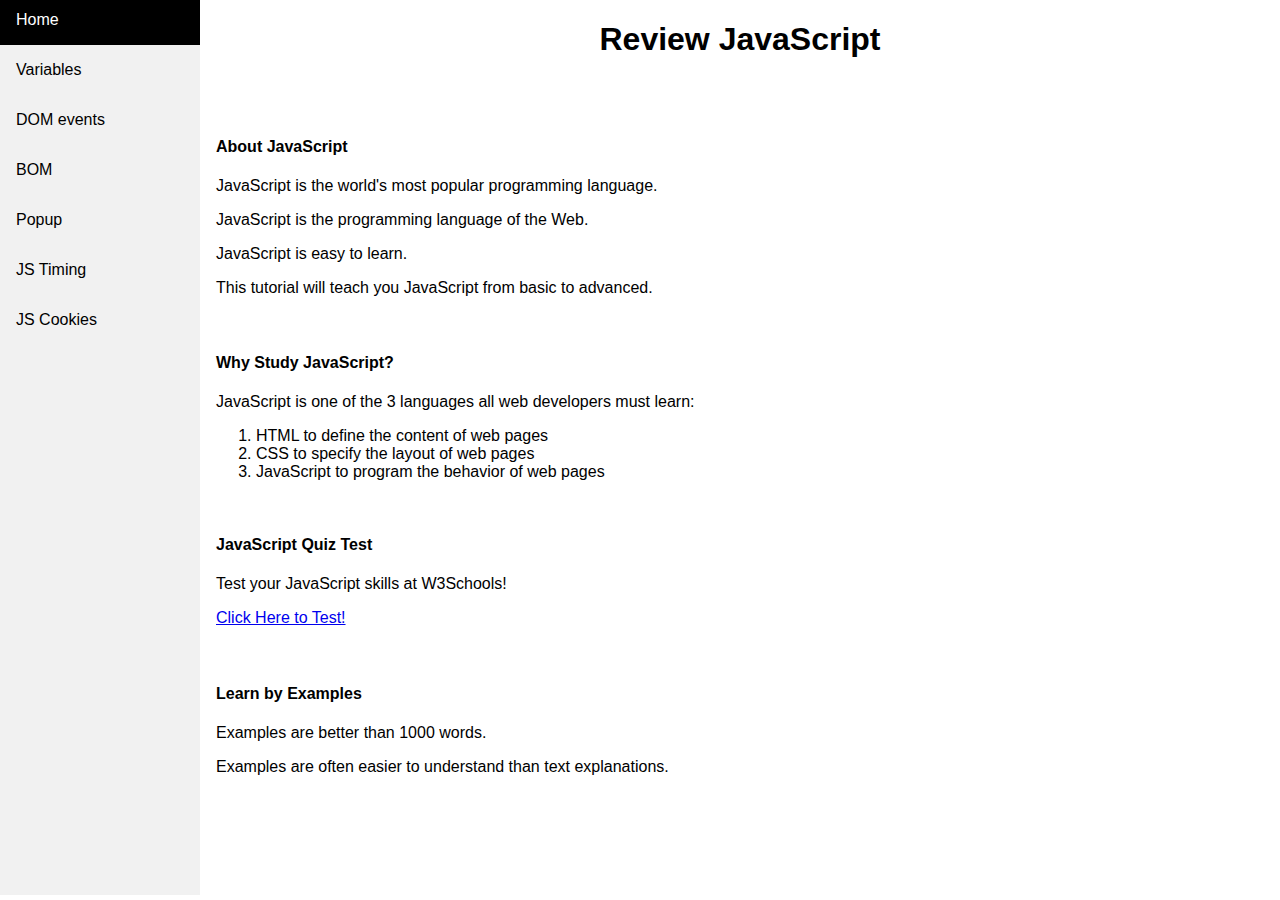
<file: index.html>
<!DOCTYPE html>
<html lang="en">
<head>
    <meta charset="UTF-8">
    <meta http-equiv="X-UA-Compatible" content="IE=edge">
    <meta name="viewport" content="width=device-width, initial-scale=1.0">
    <title>Home Page</title>
    <style>
        #heading{
            text-align: center;
            display: block;
            margin-left: 200px;
            margin-right: auto;
        }

        body {
        margin: 0;
        font-family: "Lato", sans-serif;
        }

        .sidebar {
        margin: 0;
        margin-top: -85px;
        padding: 0;
        width: 200px;
        background-color: #f1f1f1;
        position: fixed;
        height: 100%;
        overflow: auto;
        }

        .sidebar a {
        display: block;
        color: black;
        padding: 16px;
        text-decoration: none;
        }

        .sidebar a:hover {
        background-color: black;
        color: white;
        }

        .content {
        margin-left: 200px;
        padding: 1px 16px;
        }

        @media screen and (max-width: 700px) 
        {
        .sidebar {
            width: 100%;
            height: auto;
            position: relative;
        }
        .sidebar a {float: left;}
        .content {margin-left: 0;}
        }

        @media screen and (max-width: 400px) {
        .sidebar a {
            text-align: center;
            float: none;
        }
    }
    #content2{
            display: block;
            margin-top:-110px;
            margin-left: 600px;
        }
    .content3{
        margin-top: -370px;
    }
    </style>
</head>
<body>
    <h1 id="heading"> Review JavaScript </h1>
    <div class="sidebar">
        <a class="active" href="#home">Home</a>
        <a href="variables.html">Variables</a>
        <a href="DOM.html">DOM events</a>
        <a href="BOM.html">BOM</a>
        <a href="Popup.html">Popup </a>
        <a href="JSTiming.html"> JS Timing </a>
        <a href="JSCookies.html"> JS Cookies </a>
      </div>
      <div class="content">
        <br>
        <br>
        <h4> About JavaScript </h4>
        <p>JavaScript is the world's most popular programming language.</p>
        <p>JavaScript is the programming language of the Web.</p>
        <p>JavaScript is easy to learn.</p>
        <p>This tutorial will teach you JavaScript from basic to advanced.</p>
        <iframe id="content2" src="https://giphy.com/embed/xT9IgzoKnwFNmISR8I" width="480" height="429" frameBorder="0" class="giphy-embed" allowFullScreen></iframe><p><a href="https://giphy.com/gifs/code-coding-seamless-xT9IgzoKnwFNmISR8I"></a></p>
        <section class="content3">
            <br>
            <br>
            <br>
            <h4>Why Study JavaScript?</h4>
            <p>JavaScript is one of the 3 languages all web developers must learn:</p>
            <ol>
                <li>HTML to define the content of web pages</li>
                <li>CSS to specify the layout of web pages</li>
                <li>JavaScript to program the behavior of web pages</li>
            </ol>
            <br>
            <h4>JavaScript Quiz Test</h4>
            <p>Test your JavaScript skills at W3Schools!</p>
            <a href="https://www.w3schools.com/js/js_quiz.asp">Click Here to Test! </a>
            <br>
            <br>
            <br>
            <h4> Learn by Examples</h4>
            <p>Examples are better than 1000 words. </p>
            <p>Examples are often easier to understand than text explanations.</p>
        </section>
    </div>
</body>
</html>
</file>
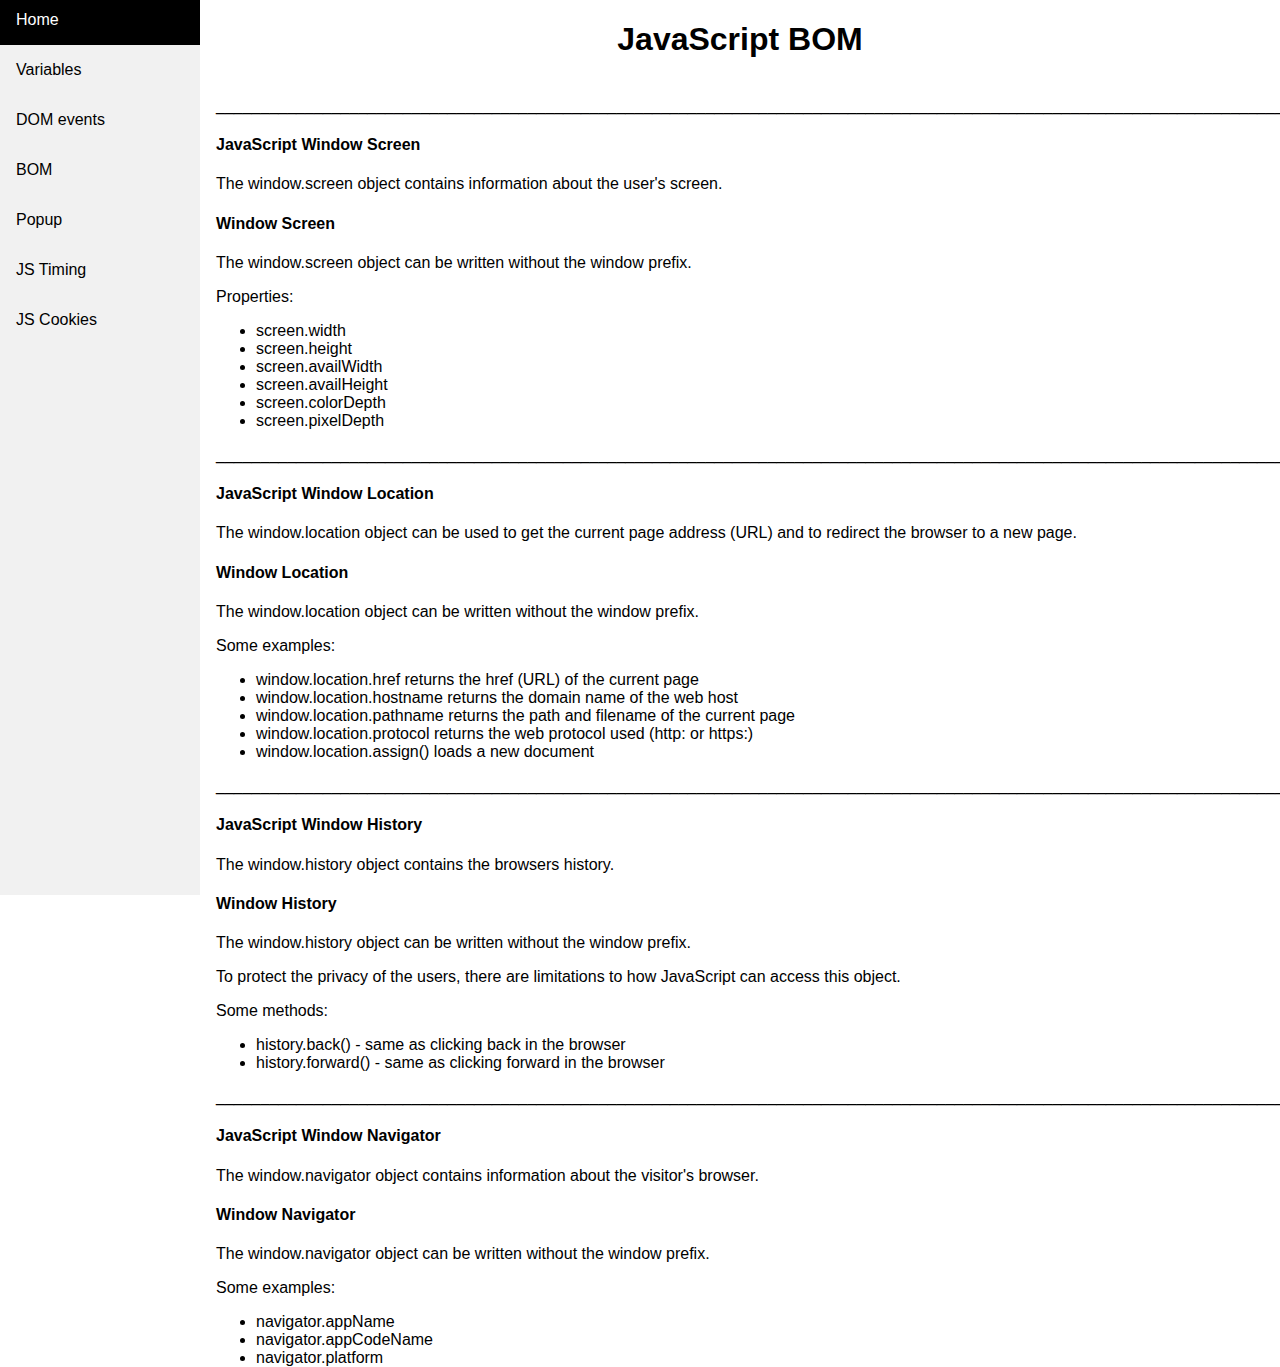
<file: BOM.html>
<!DOCTYPE html>
<html lang="en">
<head>
    <meta charset="UTF-8">
    <meta http-equiv="X-UA-Compatible" content="IE=edge">
    <meta name="viewport" content="width=device-width, initial-scale=1.0">
    <title>JavaScript BOM</title>
    <link rel="stylesheet" href="CSS/BOMStyle.css">
</head>
<body>
    <h1 id="heading"> JavaScript BOM </h1>
    <div class="sidebar">
        <a class="active" href="#home">Home</a>
        <a href="variables.html">Variables</a>
        <a href="DOM.html">DOM events</a>
        <a href="BOM.html">BOM</a>
        <a href="Popup.html">Popup </a>
        <a href="JSTiming.html"> JS Timing </a>
        <a href="JSCookies.html"> JS Cookies </a>
      </div>
    <div class="content">
        <p>__________________________________________________________________________________________________________________________________________________</p>
        <section>
            <h4>JavaScript Window Screen</h4>
            <p>The window.screen object contains information about the user's screen.</p>
            <h4>Window Screen</h4>
            <p>The window.screen object can be written without the window prefix.</p>
            <p> Properties: </p>
            <ul>
                <li> screen.width</li>
                <li> screen.height</li>
                <li> screen.availWidth</li>
                <li> screen.availHeight</li>
                <li> screen.colorDepth</li>
                <li> screen.pixelDepth</li>
            </ul>
        </section>
        <p>__________________________________________________________________________________________________________________________________________________</p>
        <section>
            <h4>JavaScript Window Location</h4>
            <p>The window.location object can be used to get the current page address (URL) and to redirect the browser to a new page.</p>
            <h4>Window Location</h4>
            <p>The window.location object can be written without the window prefix.</p>
            <p> Some examples: </p>
            <ul>
                <li>window.location.href returns the href (URL) of the current page</li>
                <li>window.location.hostname returns the domain name of the web host</li>
                <li>window.location.pathname returns the path and filename of the current page</li>
                <li>window.location.protocol returns the web protocol used (http: or https:)</li>
                <li>window.location.assign() loads a new document</li>
            </ul>
        </section>
        <p>__________________________________________________________________________________________________________________________________________________</p>
        <section>
            <h4>JavaScript Window History</h4>
            <p>The window.history object contains the browsers history.</p>
            <h4>Window History</h4>
            <p>The window.history object can be written without the window prefix.</p>
            <p>To protect the privacy of the users, there are limitations to how JavaScript can access this object. </p>
            <p>Some methods:</p>
            <ul>
                <li>history.back() - same as clicking back in the browser</li>
                <li>history.forward() - same as clicking forward in the browser</li>
            </ul>
        </section>
        <p>__________________________________________________________________________________________________________________________________________________</p>
        <section>
            <h4>JavaScript Window Navigator</h4>
            <p>The window.navigator object contains information about the visitor's browser.</p>
            <h4>Window Navigator</h4>
            <p>The window.navigator object can be written without the window prefix.</p>
            <p>Some examples:</p>
            <ul>
                <li>navigator.appName</li>
                <li>navigator.appCodeName</li>
                <li>navigator.platform</li>
            </ul>
        </section>
    </div>
</body>
</html>
</file>
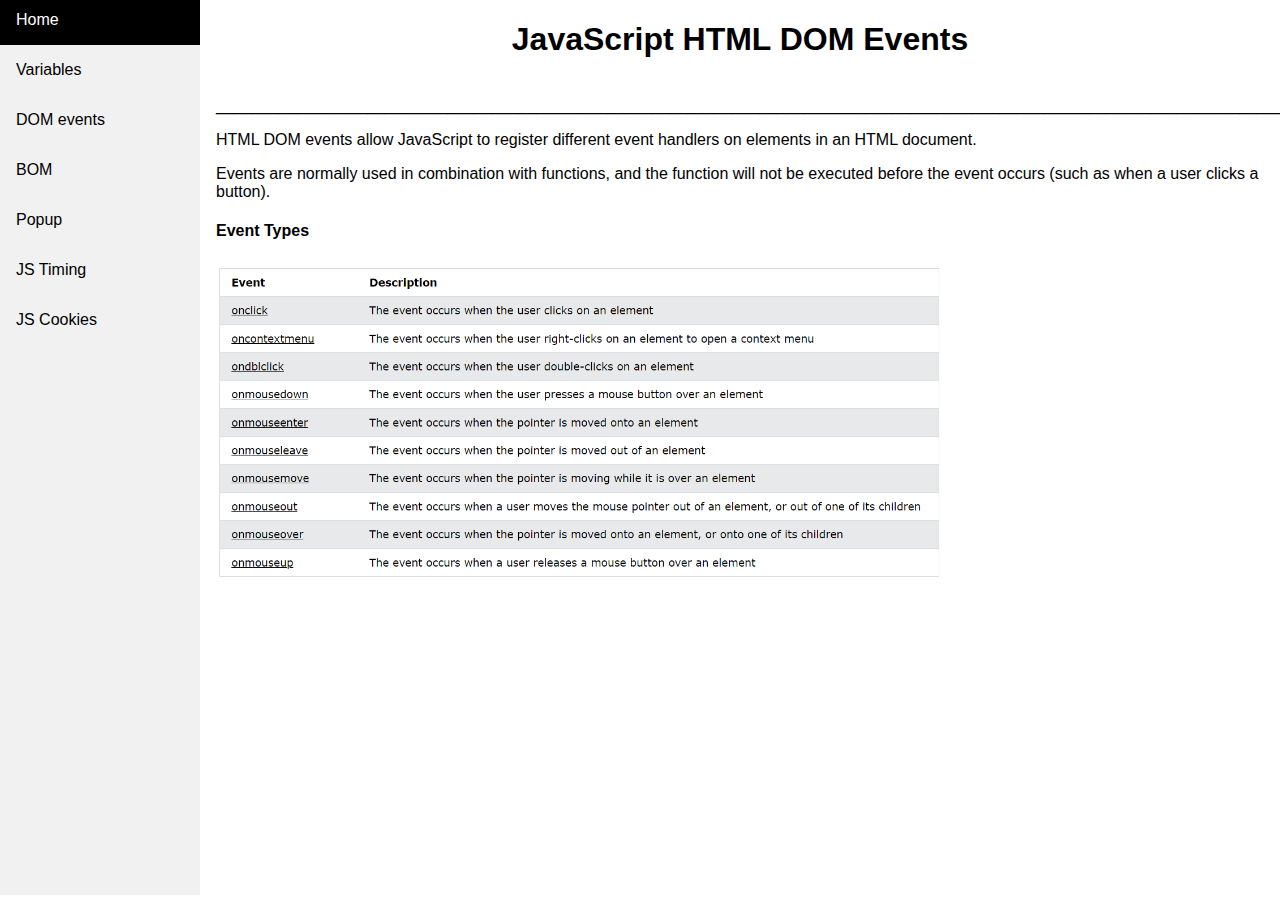
<file: DOM.html>
<!DOCTYPE html>
<html lang="en">
<head>
    <meta charset="UTF-8">
    <meta http-equiv="X-UA-Compatible" content="IE=edge">
    <meta name="viewport" content="width=device-width, initial-scale=1.0">
    <title>DOM events</title>
    <link rel="stylesheet" href="CSS/DOMStyle.css">
</head>
<body>
    <h1 id="heading"> JavaScript HTML DOM Events </h1>
    <div class="sidebar">
        <a class="active" href="index.html">Home</a>
        <a href="variables.html">Variables</a>
        <a href="DOM.html">DOM events</a>
        <a href="BOM.html">BOM</a>
        <a href="Popup.html">Popup </a>
        <a href="JSTiming.html"> JS Timing </a>
        <a href="JSCookies.html"> JS Cookies </a>
      </div>
    <div class="content">
        <p>__________________________________________________________________________________________________________________________________________________</p>
        <section>
            <p>HTML DOM events allow JavaScript to register different event handlers on elements in an HTML document.</p>
            <p>Events are normally used in combination with functions, and the function will not be executed before the event occurs (such as when a user clicks a button).</p>
        </section>
        <section>
            <h4>Event Types</h4>
            <img id="events" src="Images/events.PNG">
        </section>
    </div>
</body>
</html>
</file>
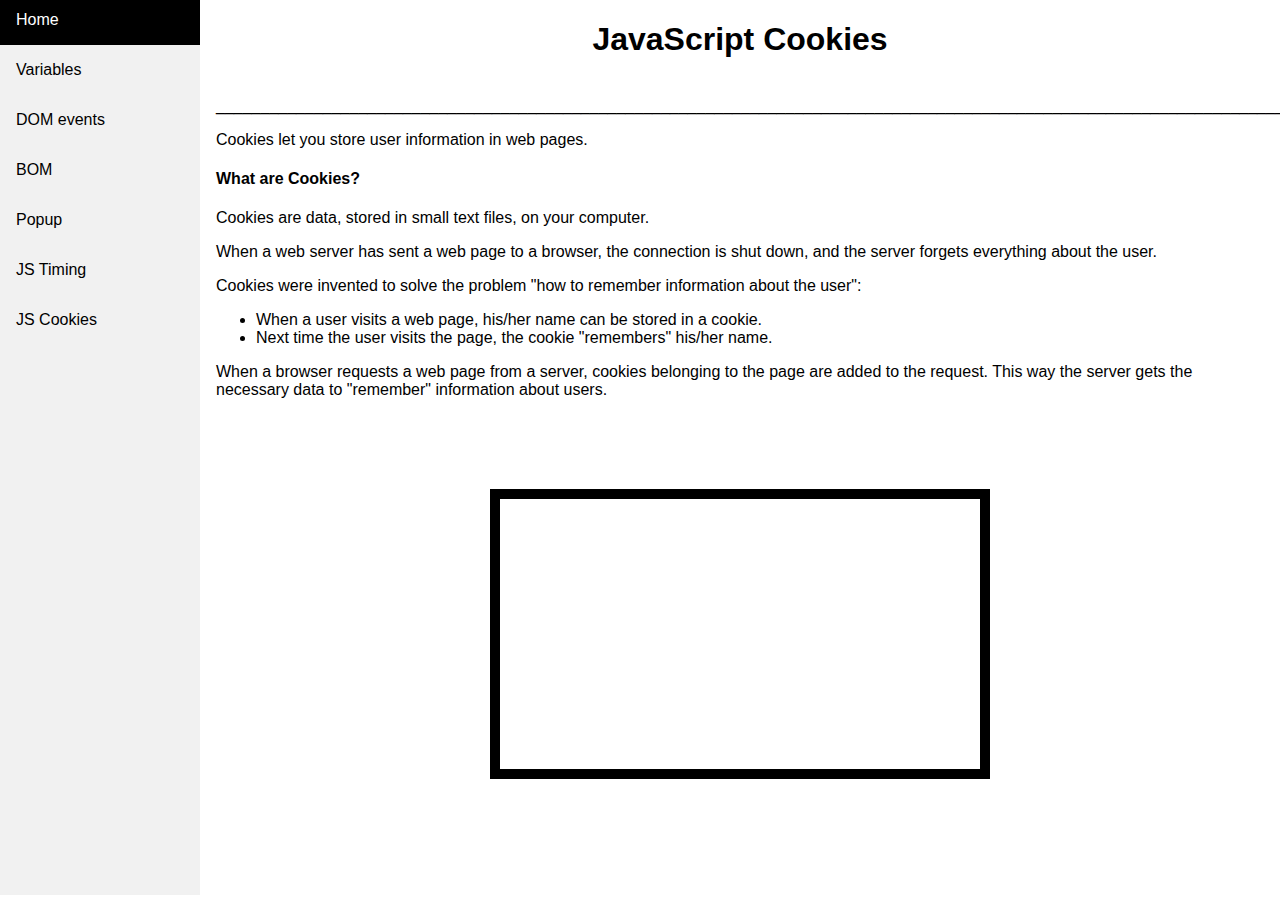
<file: JSCookies.html>
<!DOCTYPE html>
<html lang="en">
<head>
    <meta charset="UTF-8">
    <meta http-equiv="X-UA-Compatible" content="IE=edge">
    <meta name="viewport" content="width=device-width, initial-scale=1.0">
    <title>JS cookies</title>
    <link rel="stylesheet" href="CSS/cookiesStyles.css">
</head>
<body>
    <h1 id="heading"> JavaScript Cookies </h1>
    <div class="sidebar">
        <a class="active" href="index.html">Home</a>
        <a href="variables.html">Variables</a>
        <a href="DOM.html">DOM events</a>
        <a href="BOM.html">BOM</a>
        <a href="Popup.html">Popup </a>
        <a href="JSTiming.html"> JS Timing </a>
        <a href="JSCookies.html"> JS Cookies </a>
      </div>
    <div class="content">
        <p>__________________________________________________________________________________________________________________________________________________</p>
        <section>
            <p>Cookies let you store user information in web pages.</p>
            <h4>What are Cookies?</h4>
            <p>Cookies are data, stored in small text files, on your computer.</p>
            <p>When a web server has sent a web page to a browser, the connection is shut down, and the server forgets everything about the user.</p>
            <p>Cookies were invented to solve the problem "how to remember information about the user":</p>
            <ul>
                <li>When a user visits a web page, his/her name can be stored in a cookie.</li>
                <li>Next time the user visits the page, the cookie "remembers" his/her name.</li>
            </ul>
        <p>When a browser requests a web page from a server, cookies belonging to the page are added to the request. This way the server gets the necessary data to "remember" information about users.</p>
        </section>
        <iframe id="cookies" src="https://giphy.com/embed/xT0xeMA62E1XIlup68" width="480" height="270" frameBorder="0" class="giphy-embed" allowFullScreen></iframe><p><a href="https://giphy.com/gifs/sesamestreet-xT0xeMA62E1XIlup68"></a></p>
    </div>
</body>
</html>
</file>
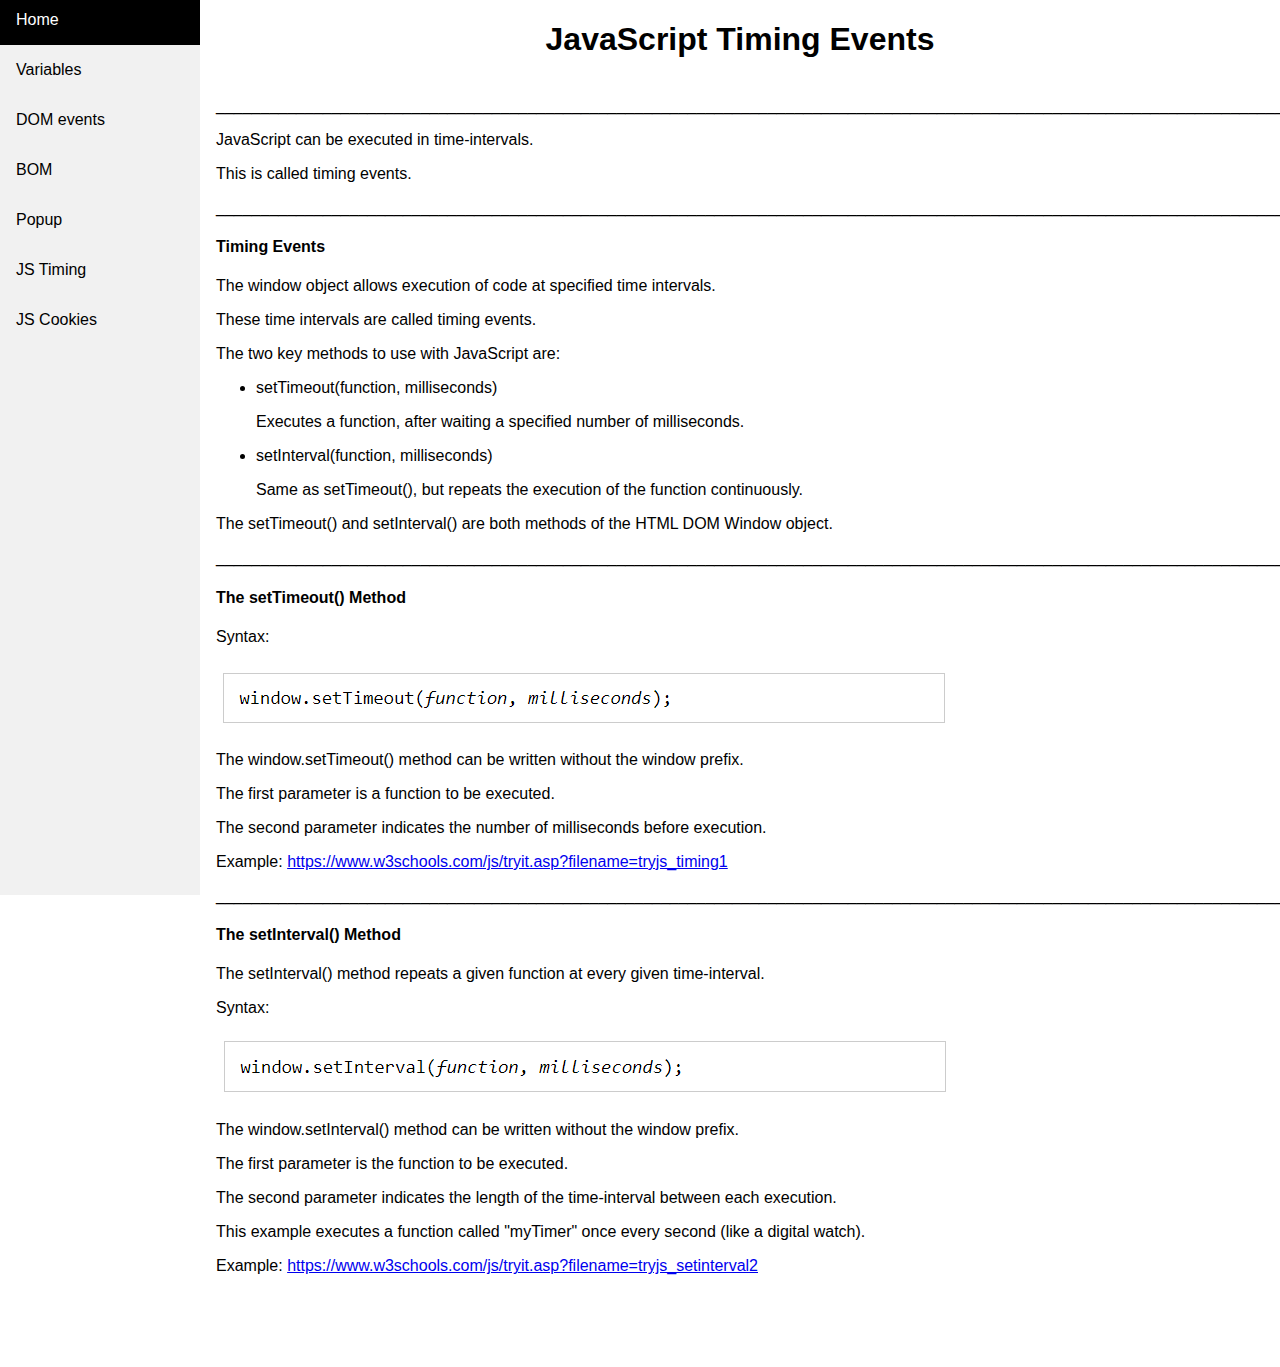
<file: JSTiming.html>
<!DOCTYPE html>
<html lang="en">
<head>
    <meta charset="UTF-8">
    <meta http-equiv="X-UA-Compatible" content="IE=edge">
    <meta name="viewport" content="width=device-width, initial-scale=1.0">
    <title> JS Timing </title>
    <link rel="stylesheet" href="CSS/JSTimingStyle.css">
</head>
<body>
    <h1 id="heading"> JavaScript Timing Events </h1>
    <div class="sidebar">
        <a class="active" href="index.html">Home</a>
        <a href="variables.html">Variables</a>
        <a href="DOM.html">DOM events</a>
        <a href="BOM.html">BOM</a>
        <a href="Popup.html">Popup </a>
        <a href="JSTiming.html"> JS Timing </a>
        <a href="JSCookies.html"> JS Cookies </a>
      </div>
    <div class="content">
        <p>__________________________________________________________________________________________________________________________________________________</p>
        <section>
            <p>JavaScript can be executed in time-intervals.</p>
            <p>This is called timing events.</p>
        </section>
        <p>__________________________________________________________________________________________________________________________________________________</p>
        <section>
            <h4>Timing Events</h4>
            <p>The window object allows execution of code at specified time intervals.</p>
            <p>These time intervals are called timing events.</p>
            <p>The two key methods to use with JavaScript are:</p>
            <ul>
                <li>setTimeout(function, milliseconds)
                    <p>Executes a function, after waiting a specified number of milliseconds.</p>
                </li>
                <li>setInterval(function, milliseconds)
                    <p>Same as setTimeout(), but repeats the execution of the function continuously.</p>
                </li>
            </ul>
            <p>The setTimeout() and setInterval() are both methods of the HTML DOM Window object.</p>
        </section>
        <p>__________________________________________________________________________________________________________________________________________________</p>
        <section>
            <h4>The setTimeout() Method</h4>
            <p>Syntax: </p>
            <img src="Images/setTimeout.PNG">
            <p>The window.setTimeout() method can be written without the window prefix.</p>
            <p>The first parameter is a function to be executed.</p>
            <p>The second parameter indicates the number of milliseconds before execution.</p>
            <p>Example: <a href="https://www.w3schools.com/js/tryit.asp?filename=tryjs_timing1">https://www.w3schools.com/js/tryit.asp?filename=tryjs_timing1</a></p>
        </section>
        <p>__________________________________________________________________________________________________________________________________________________</p>
        <section>
            <h4>The setInterval() Method</h4>
            <p>The setInterval() method repeats a given function at every given time-interval.</p>
            <p> Syntax: </p>
            <img src="Images/setInterval.PNG">
            <p>The window.setInterval() method can be written without the window prefix.</p>
            <p>The first parameter is the function to be executed.</p>
            <p>The second parameter indicates the length of the time-interval between each execution.</p>
            <p>This example executes a function called "myTimer" once every second (like a digital watch).</p>
            <p>Example: <a href="https://www.w3schools.com/js/tryit.asp?filename=tryjs_setinterval2">https://www.w3schools.com/js/tryit.asp?filename=tryjs_setinterval2</a></p>
        </section>
    </div>
</body>
</html>
</file>
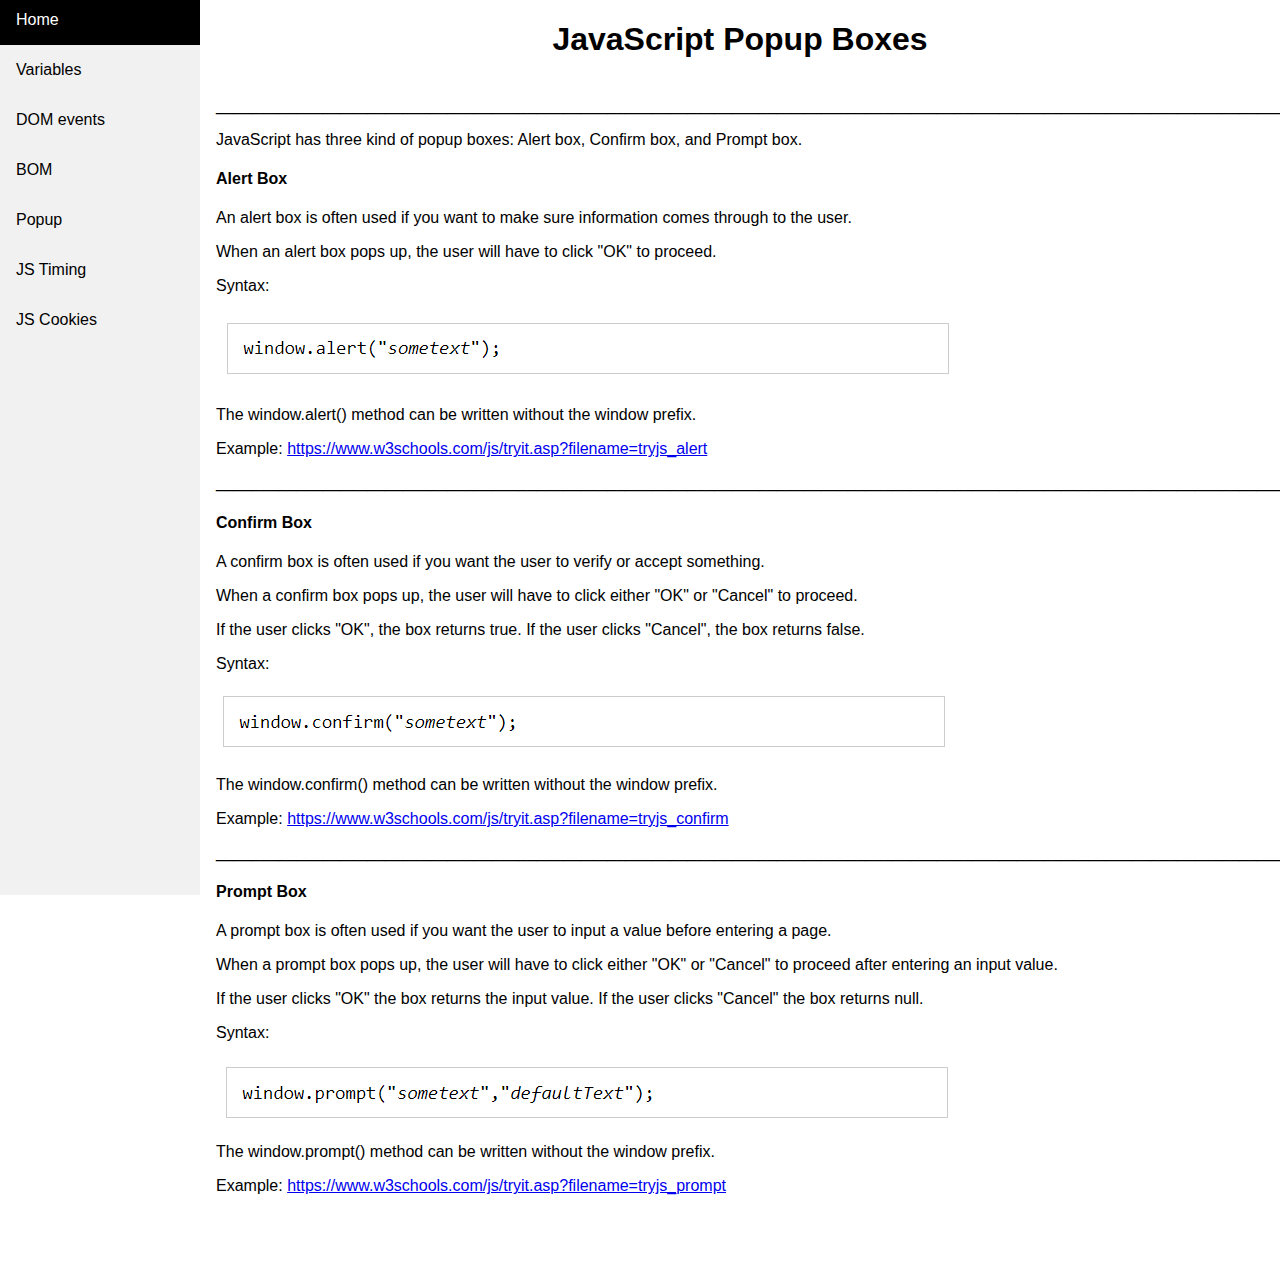
<file: Popup.html>
<!DOCTYPE html>
<html lang="en">
<head>
    <meta charset="UTF-8">
    <meta http-equiv="X-UA-Compatible" content="IE=edge">
    <meta name="viewport" content="width=device-width, initial-scale=1.0">
    <title>Popup</title>
    <link rel="stylesheet" href="CSS/popupStyles.css">
</head>
<body>
    <h1 id="heading"> JavaScript Popup Boxes </h1>
    <div class="sidebar">
        <a class="active" href="#home">Home</a>
        <a href="variables.html">Variables</a>
        <a href="DOM.html">DOM events</a>
        <a href="BOM.html">BOM</a>
        <a href="Popup.html">Popup </a>
        <a href="JSTiming.html"> JS Timing </a>
        <a href="JSCookies.html"> JS Cookies </a>
    </div>
    <div class="content">
        <p>__________________________________________________________________________________________________________________________________________________</p>
        <section>
            <p>JavaScript has three kind of popup boxes: Alert box, Confirm box, and Prompt box.</p>
            <h4>Alert Box</h4>
            <p>An alert box is often used if you want to make sure information comes through to the user.</p>
            <p>When an alert box pops up, the user will have to click "OK" to proceed.</p>
            <p>Syntax: </p>
            <img src="Images/alertBox.PNG" alt="Alert Box">
            <p>The window.alert() method can be written without the window prefix.</p>
            <p>Example: <a href="https://www.w3schools.com/js/tryit.asp?filename=tryjs_alert">https://www.w3schools.com/js/tryit.asp?filename=tryjs_alert</a></p>
        </section>
        <p>__________________________________________________________________________________________________________________________________________________</p>
        <section>
            <h4>Confirm Box</h4>
            <p>A confirm box is often used if you want the user to verify or accept something.</p>
            <p>When a confirm box pops up, the user will have to click either "OK" or "Cancel" to proceed.</p>
            <p>If the user clicks "OK", the box returns true. If the user clicks "Cancel", the box returns false.</p>
            <p>Syntax: </p>
            <img src="Images/confirm.PNG">
            <p>The window.confirm() method can be written without the window prefix.</p>
            <p>Example: <a href="https://www.w3schools.com/js/tryit.asp?filename=tryjs_confirm">https://www.w3schools.com/js/tryit.asp?filename=tryjs_confirm</a></p>
        </section>
        <p>__________________________________________________________________________________________________________________________________________________</p>
        <section>
            <h4>Prompt Box</h4>
            <p>A prompt box is often used if you want the user to input a value before entering a page.</p>
            <p>When a prompt box pops up, the user will have to click either "OK" or "Cancel" to proceed after entering an input value.</p>
            <p>If the user clicks "OK" the box returns the input value. If the user clicks "Cancel" the box returns null.</p>
            <p>Syntax: </p>
            <img src="Images/prompt.PNG">
            <p>The window.prompt() method can be written without the window prefix.</p>
            <p>Example: <a href="https://www.w3schools.com/js/tryit.asp?filename=tryjs_prompt">https://www.w3schools.com/js/tryit.asp?filename=tryjs_prompt</a></p>
        </section>
    </div>
</body>
</html>
</file>
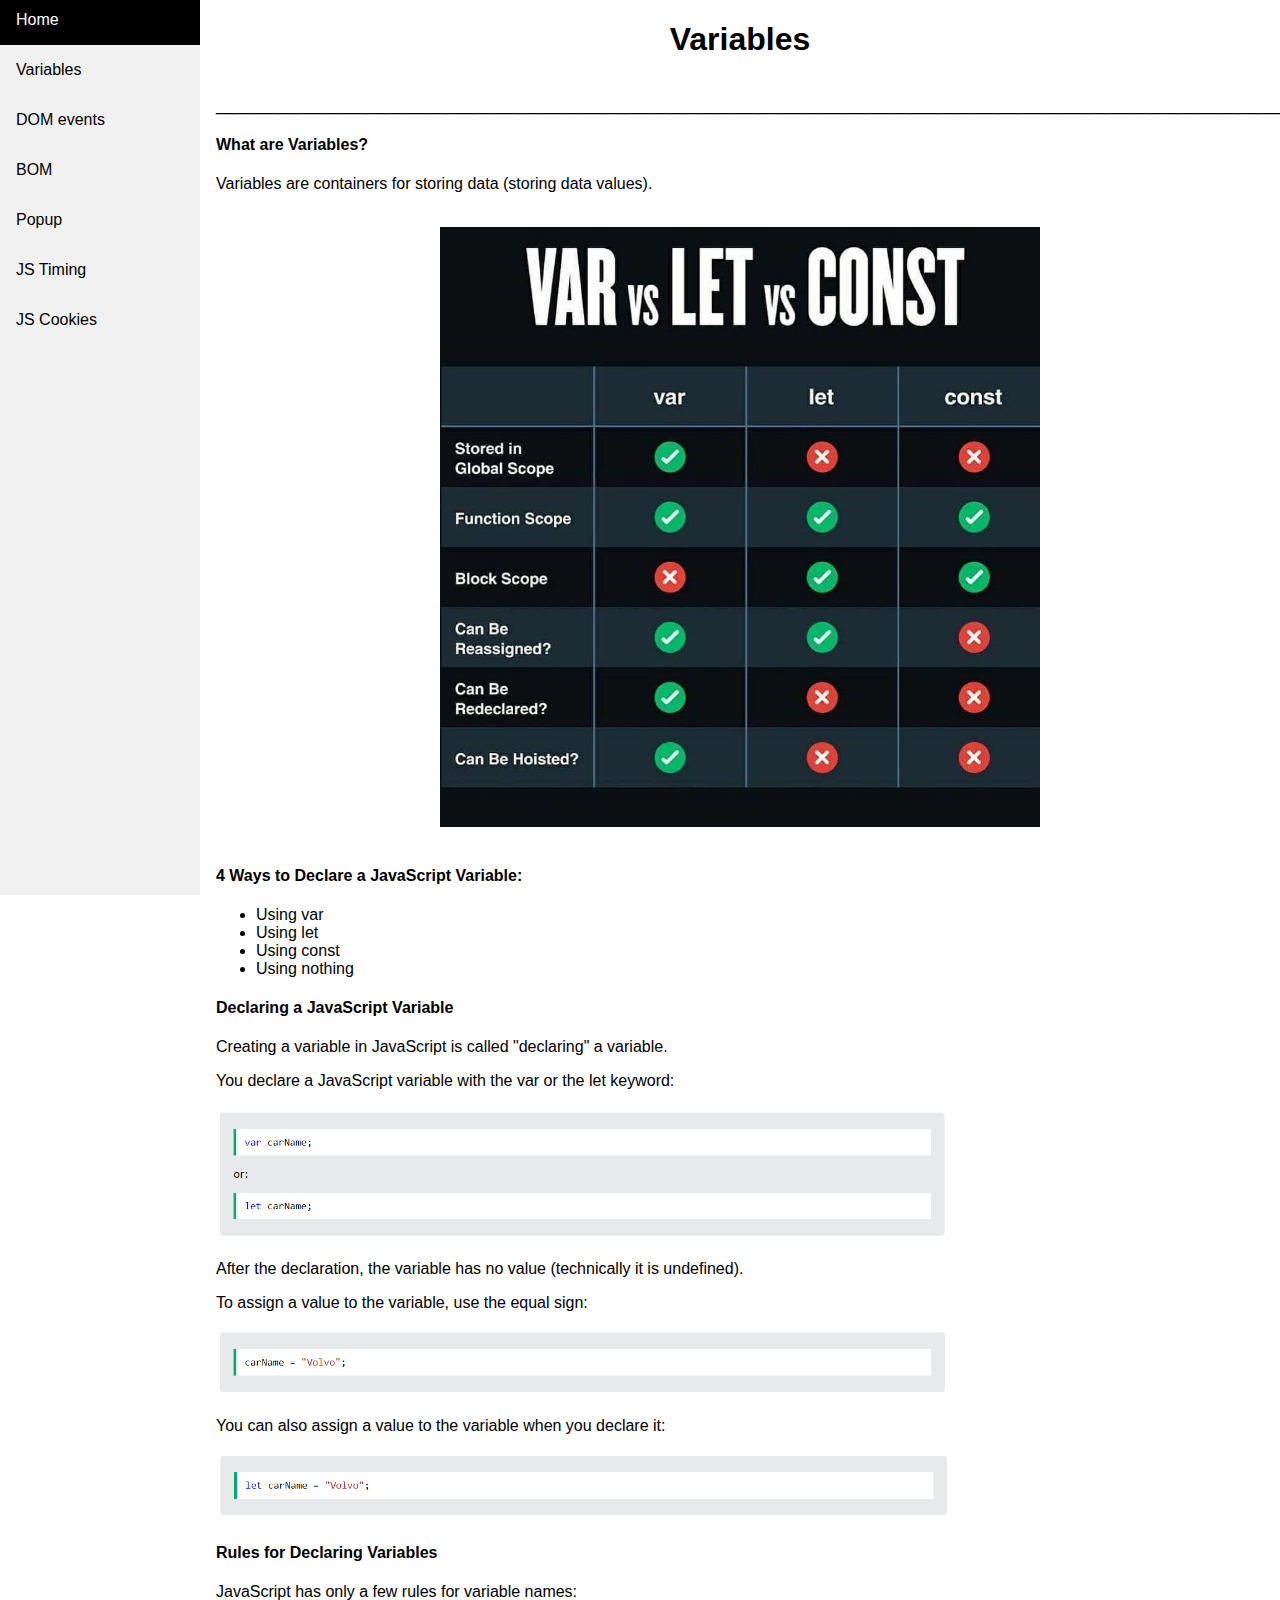
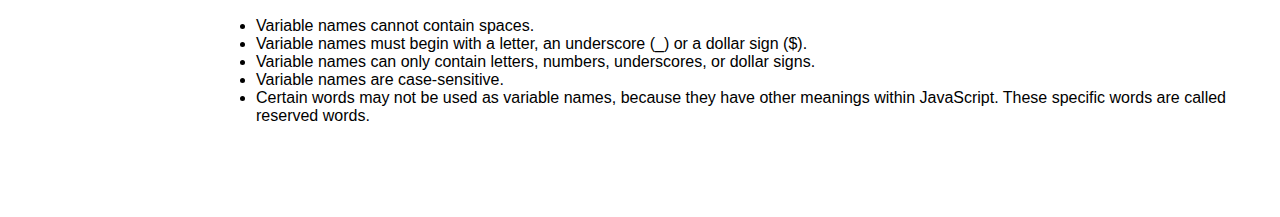
<file: variables.html>
<!DOCTYPE html>
<html lang="en">
<head>
    <meta charset="UTF-8">
    <meta http-equiv="X-UA-Compatible" content="IE=edge">
    <meta name="viewport" content="width=device-width, initial-scale=1.0">
    <title>Variables</title>
    <link rel="stylesheet" href="CSS/variablesStyle.css">
</head>
<body>
    <h1 id="heading"> Variables </h1>
    <div class="sidebar">
        <a class="active" href="index.html">Home</a>
        <a href="variables.html">Variables</a>
        <a href="DOM.html">DOM events</a>
        <a href="BOM.html">BOM</a>
        <a href="Popup.html">Popup </a>
        <a href="JSTiming.html"> JS Timing </a>
        <a href="JSCookies.html"> JS Cookies </a>
      </div>
    <div class="content">
        <p>__________________________________________________________________________________________________________________________________________________</p>
        <section>
            <h4> What are Variables? </h4>
            <p>Variables are containers for storing data (storing data values). </p>
            <br>
            <img id="difference" src="Images/var-let-const.png" alt="Difference between Var, Let, and Const" width="600px" height="600px">
            <br>
        </section>
        <section class="defintion">
            <h4>4 Ways to Declare a JavaScript Variable:</h4>
        <ul>
            <li>Using var</li>
            <li>Using let</li>
            <li>Using const</li>
            <li>Using nothing</li>
        </ul>
        </section>
        <section>
            <h4>Declaring a JavaScript Variable</h4>
            <p>Creating a variable in JavaScript is called "declaring" a variable.</p>
            <p>You declare a JavaScript variable with the var or the let keyword:</p>
            <img src="Images/example1.PNG" width="70%" height="20%">
            <p>After the declaration, the variable has no value (technically it is undefined).</p>
            <p>To assign a value to the variable, use the equal sign:</p>
            <img src="Images/example2.PNG" width="70%" height="20%">
            <p>You can also assign a value to the variable when you declare it:</p>
            <img src="Images/example3.PNG" width="70%" height="20%">
        </section>
        <section>
            <h4> Rules for Declaring Variables</h4>
            <p> JavaScript has only a few rules for variable names: </p>
            <ul>
                <li>Variable names cannot contain spaces.</li>
                <li>Variable names must begin with a letter, an underscore (_) or a dollar sign ($).</li>
                <li>Variable names can only contain letters, numbers, underscores, or dollar signs.</li>
                <li>Variable names are case-sensitive.</li>
                <li>Certain words may not be used as variable names, because they have other meanings within JavaScript. These specific words are called reserved words.</li>
            </ul>
        </section>
    </div>
</body>
</html>
</file>
<file: CSS/BOMStyle.css>
#heading{
    text-align: center;
    margin-left: 200px;
}

body {
margin: 0;
font-family: "Lato", sans-serif;
}

.sidebar {
margin: 0;
margin-top: -85px;
padding: 0;
width: 200px;
background-color: #f1f1f1;
position: fixed;
height: 100%;
overflow: auto;
}

.sidebar a {
display: block;
color: black;
padding: 16px;
text-decoration: none;
}

.sidebar a:hover {
background-color: black;
color: white;
}

.content {
margin-left: 200px;
padding: 1px 16px;
height: 1000px;
}

@media screen and (max-width: 700px) 
{
.sidebar {
    width: 100%;
    height: auto;
    position: relative;
}
.sidebar a {float: left;}
.content {margin-left: 0;}
}

@media screen and (max-width: 400px) 
{
.sidebar a 
{
    text-align: center;
    float: none;
    }

}
</file>
<file: CSS/DOMStyle.css>
#heading{
    text-align: center;
    margin-left: 200px;
}

body {
margin: 0;
font-family: "Lato", sans-serif;
}

.sidebar {
margin: 0;
margin-top: -85px;
padding: 0;
width: 200px;
background-color: #f1f1f1;
position: fixed;
height: 100%;
overflow: auto;
}

.sidebar a {
display: block;
color: black;
padding: 16px;
text-decoration: none;
}

.sidebar a:hover {
background-color: black;
color: white;
}

.content {
margin-left: 200px;
padding: 1px 16px;
margin-bottom:50px;
}

@media screen and (max-width: 700px) 
{
.sidebar {
    width: 100%;
    height: auto;
    position: relative;
}
.sidebar a {float: left;}
.content {margin-left: 0;}
}

@media screen and (max-width: 400px) 
{
.sidebar a 
{
    text-align: center;
    float: none;
    }

}
#events{
width: 70%;
}
</file>
<file: CSS/cookiesStyles.css>
#heading{
    text-align: center;
    margin-left: 200px;
}

body {
margin: 0;
font-family: "Lato", sans-serif;
}

.sidebar {
margin: 0;
margin-top: -85px;
padding: 0;
width: 200px;
background-color: #f1f1f1;
position: fixed;
height: 100%;
overflow: auto;
}

.sidebar a {
display: block;
color: black;
padding: 16px;
text-decoration: none;
}

.sidebar a:hover {
background-color: black;
color: white;
}

.content {
margin-left: 200px;
padding: 1px 16px;
margin-bottom:50px;
}

@media screen and (max-width: 700px) 
{
.sidebar {
    width: 100%;
    height: auto;
    position: relative;
}
.sidebar a {float: left;}
.content {margin-left: 0;}
}

@media screen and (max-width: 400px) 
{
.sidebar a 
{
    text-align: center;
    float: none;
    }

}
#events{
width: 70%;
}

#cookies{
    border: 10px black solid;
    display: block;
    margin-left: auto;
    margin-right: auto;
    margin-top: 90px;
}
</file>
<file: CSS/JSTimingStyle.css>
#heading{
    text-align: center;
    margin-left: 200px;
}

body {
margin: 0;
font-family: "Lato", sans-serif;
}

.sidebar {
margin: 0;
margin-top: -85px;
padding: 0;
width: 200px;
background-color: #f1f1f1;
position: fixed;
height: 100%;
overflow: auto;
}

.sidebar a {
display: block;
color: black;
padding: 16px;
text-decoration: none;
}

.sidebar a:hover {
background-color: black;
color: white;
}

.content {
margin-left: 200px;
padding: 1px 16px;
margin-bottom: 75px;
}

@media screen and (max-width: 700px) 
{
.sidebar {
    width: 100%;
    height: auto;
    position: relative;
}
.sidebar a {float: left;}
.content {margin-left: 0;}
}

@media screen and (max-width: 400px) 
{
.sidebar a 
{
    text-align: center;
    float: none;
    }

}
</file>
<file: CSS/popupStyles.css>
#heading{
    text-align: center;
    margin-left: 200px;
}

body {
margin: 0;
font-family: "Lato", sans-serif;
}

.sidebar {
margin: 0;
margin-top: -85px;
padding: 0;
width: 200px;
background-color: #f1f1f1;
position: fixed;
height: 100%;
overflow: auto;
}

.sidebar a {
display: block;
color: black;
padding: 16px;
text-decoration: none;
}

.sidebar a:hover {
background-color: black;
color: white;
}

.content {
margin-left: 200px;
padding: 1px 16px;
margin-bottom: 75px;
}

@media screen and (max-width: 700px) 
{
.sidebar {
    width: 100%;
    height: auto;
    position: relative;
}
.sidebar a {float: left;}
.content {margin-left: 0;}
}

@media screen and (max-width: 400px) 
{
.sidebar a 
{
    text-align: center;
    float: none;
    }
}
</file>
<file: CSS/variablesStyle.css>
#heading{
    text-align: center;
    margin-left: 200px;
}

body {
margin: 0;
font-family: "Lato", sans-serif;
}

.sidebar {
margin: 0;
margin-top: -85px;
padding: 0;
width: 200px;
background-color: #f1f1f1;
position: fixed;
height: 100%;
overflow: auto;
}

.sidebar a {
display: block;
color: black;
padding: 16px;
text-decoration: none;
}

.sidebar a:hover {
background-color: black;
color: white;
}

.content {
margin-left: 200px;
padding: 1px 16px;
margin-bottom: 75px;
}

@media screen and (max-width: 700px) 
{
.sidebar {
    width: 100%;
    height: auto;
    position: relative;
}
.sidebar a {float: left;}
.content {margin-left: 0;}
}

@media screen and (max-width: 400px) 
{
.sidebar a 
{
    text-align: center;
    float: none;
    }

}

#difference{
    margin-left: auto;
    margin-right: auto;
    display: block;
}
</file>
